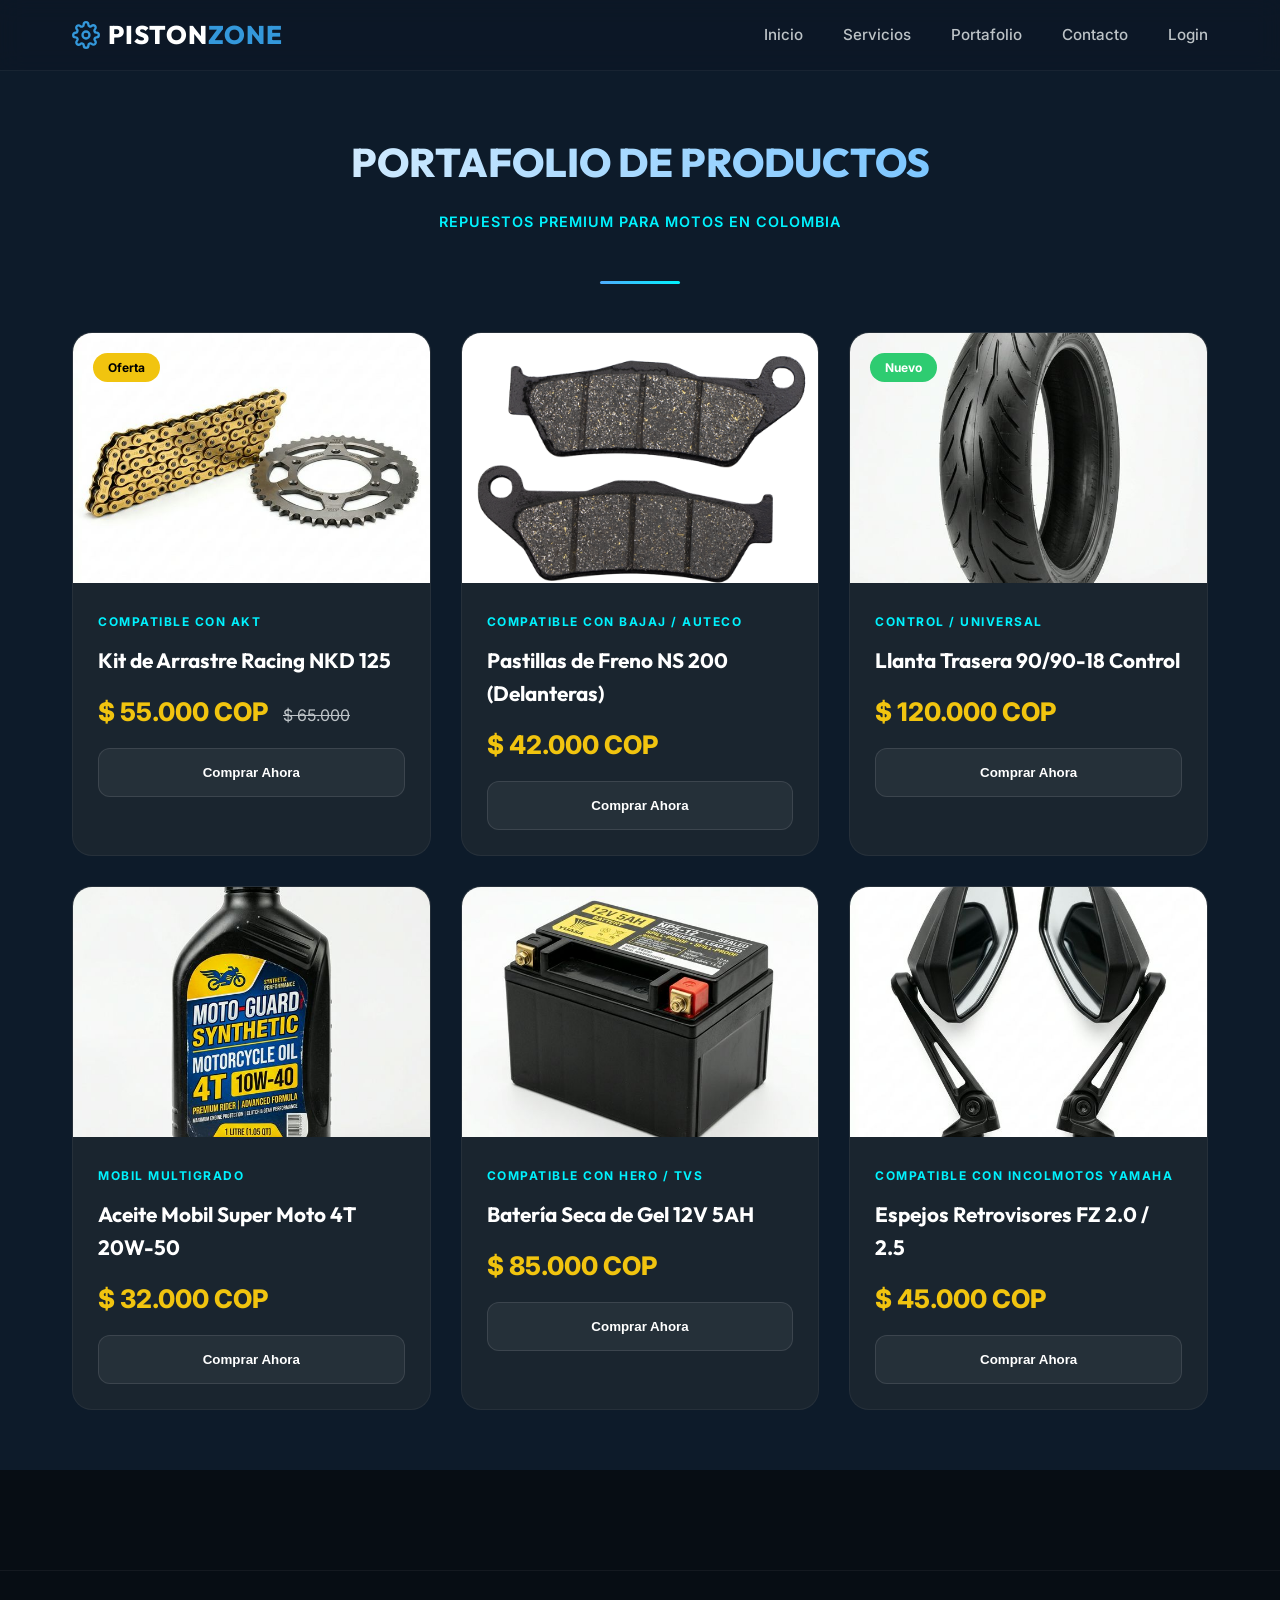
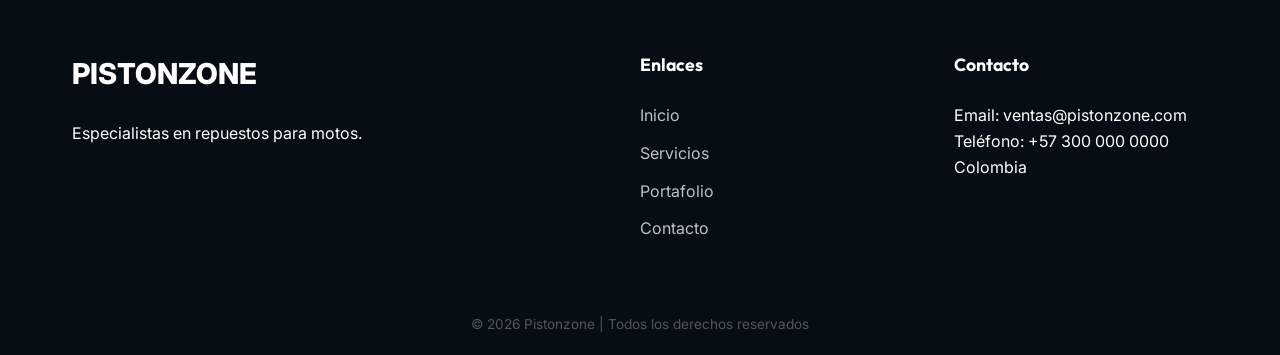
<file: Portafolio.html>
<!DOCTYPE html>
<html lang="es">

<head>
    <meta charset="UTF-8">
    <title>Portafolio - PISTONZONE</title>
    <meta name="viewport" content="width=device-width, initial-scale=1.0">

    <link rel="icon" href="assets/img/favicon.svg" type="image/svg+xml">
    <link rel="stylesheet" href="style.css">
</head>

<body>

    <!-- HEADER -->
    <header class="header">
        <nav class="navbar">

            <a href="index.html" class="logo" style="display: flex; align-items: center; gap: 8px;">
                <svg width="28" height="28" viewBox="0 0 24 24" fill="none" stroke="#3498db" stroke-width="2" stroke-linecap="round" stroke-linejoin="round">
                    <circle cx="12" cy="12" r="3"></circle>
                    <path d="M19.4 15a1.65 1.65 0 0 0 .33 1.82l.06.06a2 2 0 0 1 0 2.83 2 2 0 0 1-2.83 0l-.06-.06a1.65 1.65 0 0 0-1.82-.33 1.65 1.65 0 0 0-1 1.51V21a2 2 0 0 1-2 2 2 2 0 0 1-2-2v-.09A1.65 1.65 0 0 0 9 19.4a1.65 1.65 0 0 0-1.82.33l-.06.06a2 2 0 0 1-2.83 0 2 2 0 0 1 0-2.83l.06-.06a1.65 1.65 0 0 0 .33-1.82 1.65 1.65 0 0 0-1.51-1H3a2 2 0 0 1-2-2 2 2 0 0 1 2-2h.09A1.65 1.65 0 0 0 4.6 9a1.65 1.65 0 0 0-.33-1.82l-.06-.06a2 2 0 0 1 0-2.83 2 2 0 0 1 2.83 0l.06.06a1.65 1.65 0 0 0 1.82.33H9a1.65 1.65 0 0 0 1-1.51V3a2 2 0 0 1 2-2 2 2 0 0 1 2 2v.09a1.65 1.65 0 0 0 1 1.51 1.65 1.65 0 0 0 1.82-.33l.06-.06a2 2 0 0 1 2.83 0 2 2 0 0 1 0 2.83l-.06.06a1.65 1.65 0 0 0-.33 1.82V9a1.65 1.65 0 0 0 1.51 1H21a2 2 0 0 1 2 2 2 2 0 0 1-2 2h-.09a1.65 1.65 0 0 0-1.51 1z"></path>
                </svg>
                <span>PISTON<span style="color: #3498db;">ZONE</span></span>
            </a>

            <ul class="nav-menu">
                <li class="nav-item"><a href="index.html" class="nav-link">Inicio</a></li>
                <li class="nav-item"><a href="Servicios.html" class="nav-link">Servicios</a></li>
                <li class="nav-item"><a href="Portafolio.html" class="nav-link">Portafolio</a></li>
                <li class="nav-item"><a href="Contacto.html" class="nav-link">Contacto</a></li>
                <li class="nav-item"><a href="login.html" class="nav-link">Login</a></li>
            </ul>

            <div class="hamburger">
                <span class="bar"></span>
                <span class="bar"></span>
                <span class="bar"></span>
            </div>

        </nav>
    </header>

    <!-- CONTENIDO PRINCIPAL -->
    <main class="main-content">
        <section class="seccion-portafolio" style="padding: 60px 20px; background-color: #0d1b2a;">
            <div style="text-align: center; margin-bottom: 3rem;">
                <h1 class="section-title" style="color: #ffffff; font-size: 2.5rem; text-transform: uppercase;">Portafolio de Productos</h1>
                <p class="section-subtitle" style="color: #00f2fe; letter-spacing: 1px;">Repuestos premium para motos en Colombia</p>
                <!-- Línea de adorno usando colores de tu propia marca -->
                <div style="width: 80px; height: 3px; background: linear-gradient(to right, #4facfe, #00f2fe); margin: 0 auto; margin-top: 10px; border-radius: 5px;"></div>
            </div>

            <div class="portfolio-grid">
                
                <!-- Producto 1 -->
                <div class="product-card">
                    <span class="badge">Oferta</span>
                    <div class="img-container">
                        <img src="assets/img/kit.png" alt="Kit de arrastre motocicleta" class="product-img">
                    </div>
                    <div class="product-info">
                        <span class="product-brand">Compatible con AKT</span>
                        <h3 class="product-title">Kit de Arrastre Racing NKD 125</h3>
                        <p class="product-price">$ 55.000 COP <span class="old-price">$ 65.000</span></p>
                        <button class="add-cart-btn" onclick="alert('Añadido al carrito de compras')">Comprar Ahora</button>
                    </div>
                </div>

                <!-- Producto 2 -->
                <div class="product-card">
                    <div class="img-container">
                        <img src="assets/img/pastillas.png" alt="Frenos para moto" class="product-img">
                    </div>
                    <div class="product-info">
                        <span class="product-brand">Compatible con Bajaj / Auteco</span>
                        <h3 class="product-title">Pastillas de Freno NS 200 (Delanteras)</h3>
                        <p class="product-price">$ 42.000 COP</p>
                        <button class="add-cart-btn" onclick="alert('Añadido al carrito de compras')">Comprar Ahora</button>
                    </div>
                </div>

                <!-- Producto 3 -->
                <div class="product-card">
                    <span class="badge badge-new">Nuevo</span>
                    <div class="img-container">
                        <img src="assets/img/llanta.png" alt="Llanta para motocicleta" class="product-img">
                    </div>
                    <div class="product-info">
                        <span class="product-brand">Control / Universal</span>
                        <h3 class="product-title">Llanta Trasera 90/90-18 Control</h3>
                        <p class="product-price">$ 120.000 COP</p>
                        <button class="add-cart-btn" onclick="alert('Añadido al carrito de compras')">Comprar Ahora</button>
                    </div>
                </div>

                <!-- Producto 4 -->
                <div class="product-card">
                    <div class="img-container">
                        <img src="assets/img/aceite.png" alt="Aceite para motor" class="product-img">
                    </div>
                    <div class="product-info">
                        <span class="product-brand">Mobil Multigrado</span>
                        <h3 class="product-title">Aceite Mobil Super Moto 4T 20W-50</h3>
                        <p class="product-price">$ 32.000 COP</p>
                        <button class="add-cart-btn" onclick="alert('Añadido al carrito de compras')">Comprar Ahora</button>
                    </div>
                </div>

                <!-- Producto 5 -->
                <div class="product-card">
                    <div class="img-container">
                        <img src="assets/img/bateria.png" alt="Motor y sistema electrico" class="product-img">
                    </div>
                    <div class="product-info">
                        <span class="product-brand">Compatible con Hero / TVS</span>
                        <h3 class="product-title">Batería Seca de Gel 12V 5AH</h3>
                        <p class="product-price">$ 85.000 COP</p>
                        <button class="add-cart-btn" onclick="alert('Añadido al carrito de compras')">Comprar Ahora</button>
                    </div>
                </div>

                <!-- Producto 6 -->
                <div class="product-card">
                    <div class="img-container">
                        <img src="assets/img/espejos.png" alt="Manubrio de motocicleta" class="product-img">
                    </div>
                    <div class="product-info">
                        <span class="product-brand">Compatible con Incolmotos Yamaha</span>
                        <h3 class="product-title">Espejos Retrovisores FZ 2.0 / 2.5</h3>
                        <p class="product-price">$ 45.000 COP</p>
                        <button class="add-cart-btn" onclick="alert('Añadido al carrito de compras')">Comprar Ahora</button>
                    </div>
                </div>

            </div>
        </section>
    </main>

    <!-- FOOTER -->
    <footer class="footer">
        <div class="footer-container">
            <div>
                <div class="footer-logo">PISTONZONE</div>
                <p class="footer-desc">Especialistas en repuestos para motos.</p>
            </div>
            <div class="footer-links">
                <h4 class="footer-title">Enlaces</h4>
                <ul>
                    <li><a href="index.html">Inicio</a></li>
                    <li><a href="Servicios.html">Servicios</a></li>
                    <li><a href="Portafolio.html">Portafolio</a></li>
                    <li><a href="Contacto.html">Contacto</a></li>
                </ul>
            </div>
            <div class="footer-contact">
                <h4 class="footer-title">Contacto</h4>
                <p>Email: ventas@pistonzone.com</p>
                <p>Teléfono: +57 300 000 0000</p>
                <p>Colombia</p>
            </div>
        </div>
        <div class="footer-bottom">
            © 2026 Pistonzone | Todos los derechos reservados
        </div>
    </footer>

    <script src="script.js"></script>

</body>

</html>
</file>
<file: style.css>
@import url('https://fonts.googleapis.com/css2?family=Outfit:wght@400;600;700;800&family=Inter:wght@400;500&display=swap');

:root {
    /* Color Palette - HSL based for better harmony */
    --primary-hsl: 206, 100%, 65%;
    --primary: hsl(var(--primary-hsl));
    --secondary: #00f2fe;
    --accent: #f1c40f;
    --dark: #0d1b2a;
    --darker: #070d14;
    --dark-card: #1a252f;
    --text-main: #ffffff;
    --text-muted: #bdc3c7;
    --glass: rgba(13, 27, 42, 0.85);
    --transition: all 0.3s cubic-bezier(0.4, 0, 0.2, 1);
}

/* Base Styles */
* {
    margin: 0;
    padding: 0;
    box-sizing: border-box;
    scroll-behavior: smooth;
}

body {
    font-family: 'Inter', sans-serif;
    background-color: var(--darker);
    color: var(--text-main);
    line-height: 1.6;
    display: flex;
    flex-direction: column;
    min-height: 100vh;
}

h1, h2, h3, h4, .logo {
    font-family: 'Outfit', sans-serif;
}

.main-content {
    flex: 1;
    padding-top: 70px; /* Offset for sticky header */
}

/* ================================================ */
/* Header & Navigation (Glassmorphism)              */
/* ================================================ */
.header {
    background: var(--glass);
    backdrop-filter: blur(12px);
    -webkit-backdrop-filter: blur(12px);
    border-bottom: 1px solid rgba(255, 255, 255, 0.05);
    position: fixed;
    top: 0;
    left: 0;
    width: 100%;
    z-index: 1000;
    transition: var(--transition);
}

.header.scrolled {
    padding: 5px 0;
    background: rgba(7, 13, 20, 0.95);
    box-shadow: 0 10px 30px rgba(0, 0, 0, 0.3);
}

.navbar {
    display: flex;
    justify-content: space-between;
    align-items: center;
    height: 70px;
    max-width: 1200px;
    margin: 0 auto;
    padding: 0 2rem;
}

.logo {
    font-size: 1.6rem;
    font-weight: 800;
    color: #fff;
    text-decoration: none;
    letter-spacing: 1px;
    display: flex;
    align-items: center;
    gap: 10px;
}

.nav-menu {
    display: flex;
    list-style: none;
    gap: 2.5rem;
}

.nav-link {
    color: var(--text-muted);
    text-decoration: none;
    font-weight: 500;
    font-size: 0.95rem;
    position: relative;
    padding: 5px 0;
    transition: var(--transition);
}

.nav-link:hover, .nav-link.active {
    color: var(--primary);
}

.nav-link::after {
    content: '';
    position: absolute;
    bottom: 0;
    left: 0;
    width: 0;
    height: 2px;
    background: linear-gradient(90deg, var(--primary), var(--secondary));
    transition: var(--transition);
    border-radius: 2px;
}

.nav-link:hover::after, .nav-link.active::after {
    width: 100%;
}

/* Hamburger */
.hamburger {
    display: none;
    cursor: pointer;
}

.bar {
    display: block;
    width: 25px;
    height: 2px;
    margin: 6px auto;
    background-color: #fff;
    transition: var(--transition);
}

/* ================================================ */
/* Hero Section (Cinematic)                         */
/* ================================================ */
.hero-video {
    position: relative;
    width: 100%;
    height: 85vh;
    overflow: hidden;
    display: flex;
    align-items: center;
    justify-content: center;
}

.hero-video__bg {
    position: absolute;
    top: 50%;
    left: 50%;
    transform: translate(-50%, -50%);
    min-width: 100%;
    min-height: 100%;
    width: auto;
    height: auto;
    z-index: 0;
    object-fit: cover;
}

.hero-video__overlay {
    position: absolute;
    top: 0;
    left: 0;
    width: 100%;
    height: 100%;
    background: radial-gradient(circle, rgba(13, 27, 42, 0.4) 0%, rgba(7, 13, 20, 0.8) 100%);
    z-index: 1;
}

.hero-video__content {
    position: relative;
    z-index: 2;
    text-align: center;
    max-width: 900px;
    padding: 0 2rem;
}

.hero-video__title {
    font-size:clamp(2.5rem, 8vw, 4.5rem);
    font-weight: 800;
    line-height: 1.1;
    margin-bottom: 1.5rem;
    background: linear-gradient(to bottom, #fff 30%, #bdc3c7 100%);
    -webkit-background-clip: text;
    -webkit-text-fill-color: transparent;
    text-shadow: 0 10px 30px rgba(0,0,0,0.5);
}

.hero-video__subtitle {
    font-size: 1.25rem;
    color: var(--text-muted);
    margin-bottom: 3rem;
    max-width: 600px;
    margin-left: auto;
    margin-right: auto;
}

.hero-video__btn {
    display: inline-block;
    padding: 1rem 2.5rem;
    background: linear-gradient(135deg, var(--primary), var(--secondary));
    color: #fff;
    text-decoration: none;
    border-radius: 50px;
    font-weight: 700;
    text-transform: uppercase;
    letter-spacing: 1px;
    box-shadow: 0 10px 20px rgba(79, 172, 254, 0.3);
    transition: var(--transition);
}

.hero-video__btn:hover {
    transform: translateY(-5px);
    box-shadow: 0 15px 30px rgba(79, 172, 254, 0.4);
    filter: brightness(1.1);
}

/* ================================================ */
/* Section Titles & Layout                          */
/* ================================================ */
.section-title {
    font-size: 2.5rem;
    font-weight: 800;
    margin-bottom: 1rem;
    text-transform: uppercase;
    background: linear-gradient(90deg, #fff, var(--primary));
    -webkit-background-clip: text;
    -webkit-text-fill-color: transparent;
}

.section-subtitle {
    color: var(--secondary);
    font-weight: 600;
    letter-spacing: 2px;
    text-transform: uppercase;
    font-size: 0.9rem;
    margin-bottom: 3rem;
}

.bienvenida {
    background: linear-gradient(to bottom, var(--dark), var(--darker));
    padding: 100px 20px;
}

/* ================================================ */
/* Cards (Services & Products)                      */
/* ================================================ */
.services-container, .portfolio-grid {
    display: grid;
    grid-template-columns: repeat(auto-fit, minmax(300px, 1fr));
    gap: 30px;
    max-width: 1200px;
    margin: 0 auto;
    padding: 0 2rem;
}

.service-card, .product-card {
    background: var(--dark-card);
    border: 1px solid rgba(255, 255, 255, 0.05);
    border-radius: 20px;
    padding: 40px 30px;
    transition: var(--transition);
    position: relative;
    overflow: hidden;
}

.service-card::before {
    content: '';
    position: absolute;
    top: 0;
    left: 0;
    width: 100%;
    height: 4px;
    background: linear-gradient(90deg, var(--primary), var(--secondary));
    transform: scaleX(0);
    transition: var(--transition);
}

.service-card:hover {
    transform: translateY(-15px);
    border-color: rgba(79, 172, 254, 0.3);
    box-shadow: 0 20px 40px rgba(0, 0, 0, 0.4);
}

.service-card:hover::before {
    transform: scaleX(1);
}

.service-icon {
    font-size: 4rem;
    margin-bottom: 25px;
    display: inline-block;
    filter: drop-shadow(0 0 15px rgba(79, 172, 254, 0.3));
}

.service-title {
    color: #fff;
    font-size: 1.5rem;
    margin-bottom: 15px;
}

.service-desc {
    color: var(--text-muted);
    font-size: 0.95rem;
}

/* Product Card Specifics */
.product-card {
    padding: 0;
}

.img-container {
    width: 100%;
    height: 250px;
    overflow: hidden;
    position: relative;
}

.product-img {
    width: 100%;
    height: 100%;
    object-fit: cover;
    transition: transform 0.6s ease;
}

.product-card:hover .product-img {
    transform: scale(1.15);
}

.product-info {
    padding: 25px;
}

.product-brand {
    font-size: 0.75rem;
    color: var(--secondary);
    font-weight: 700;
    text-transform: uppercase;
    letter-spacing: 1.5px;
}

.product-title {
    margin: 10px 0;
    font-size: 1.3rem;
    font-weight: 700;
}

.product-price {
    font-size: 1.6rem;
    color: var(--accent);
    font-weight: 800;
    margin: 15px 0;
}

.old-price {
    font-size: 1rem;
    color: var(--text-muted);
    text-decoration: line-through;
    margin-left: 10px;
    font-weight: 400;
}

.add-cart-btn {
    width: 100%;
    padding: 1rem;
    border: none;
    border-radius: 12px;
    background: rgba(255, 255, 255, 0.05);
    color: #fff;
    font-weight: 700;
    cursor: pointer;
    transition: var(--transition);
    border: 1px solid rgba(255, 255, 255, 0.1);
}

.add-cart-btn:hover {
    background: var(--primary);
    border-color: var(--primary);
    transform: scale(1.02);
}

.badge {
    position: absolute;
    top: 20px;
    left: 20px;
    padding: 5px 15px;
    background: var(--accent);
    color: #000;
    font-weight: 700;
    font-size: 0.75rem;
    border-radius: 30px;
    z-index: 10;
}

.badge-new {
    background: #2ecc71;
    color: #fff;
}

/* ================================================ */
/* Contact Page                                     */
/* ================================================ */
.contact-container {
    display: grid;
    grid-template-columns: 1fr 1.5fr;
    gap: 40px;
    max-width: 1200px;
    margin: 0 auto;
    padding: 60px 2rem;
}

.contact-info, .contact-form-container {
    background: var(--dark-card);
    border-radius: 20px;
    padding: 50px;
    border: 1px solid rgba(255, 255, 255, 0.05);
}

.contact-item {
    display: flex;
    align-items: center;
    gap: 20px;
    margin-bottom: 30px;
}

.contact-item span {
    font-size: 2rem;
    color: var(--primary);
}

.contact-form input, .contact-form textarea {
    background: rgba(0, 0, 0, 0.2);
    border: 1px solid rgba(255, 255, 255, 0.1);
    border-radius: 10px;
    color: #fff;
    padding: 15px;
    margin-bottom: 20px;
    width: 100%;
    font-family: inherit;
    transition: var(--transition);
}

.contact-form input:focus, .contact-form textarea:focus {
    outline: none;
    border-color: var(--primary);
    box-shadow: 0 0 15px rgba(79, 172, 254, 0.2);
}

/* ================================================ */
/* Auth / Login                                     */
/* ================================================ */
.auth-container {
    display: flex;
    justify-content: center;
    align-items: center;
    min-height: calc(100vh - 140px);
}

.auth-forms {
    background: var(--dark-card);
    border-radius: 24px;
    padding: 40px;
    width: 100%;
    max-width: 420px;
    border: 1px solid rgba(255, 255, 255, 0.1);
    box-shadow: 0 30px 60px rgba(0,0,0,0.5);
}

.auth-tabs {
    display: flex;
    background: rgba(0,0,0,0.2);
    padding: 5px;
    border-radius: 12px;
    margin-bottom: 30px;
}

.auth-tab {
    flex: 1;
    padding: 12px;
    border: none;
    background: transparent;
    color: var(--text-muted);
    font-weight: 600;
    cursor: pointer;
    border-radius: 8px;
    transition: var(--transition);
}

.auth-tab.active {
    background: var(--primary);
    color: #fff;
    box-shadow: 0 4px 12px rgba(79, 172, 254, 0.3);
}

.auth-submit {
    width: 100%;
    padding: 1rem;
    background: linear-gradient(90deg, var(--primary), var(--secondary));
    border: none;
    border-radius: 12px;
    color: #fff;
    font-weight: 700;
    cursor: pointer;
    margin-top: 20px;
    transition: var(--transition);
}

/* ================================================ */
/* Footer                                           */
/* ================================================ */
.footer {
    background: var(--darker);
    border-top: 1px solid rgba(255, 255, 255, 0.05);
    padding: 80px 0 20px;
    margin-top: 100px;
}

.footer-container {
    display: grid;
    grid-template-columns: 2fr 1fr 1fr;
    gap: 60px;
    max-width: 1200px;
    margin: 0 auto;
    padding: 0 2rem;
}

.footer-logo {
    font-size: 1.8rem;
    font-weight: 800;
    color: #fff;
    margin-bottom: 1.5rem;
}

.footer-title {
    color: #fff;
    font-size: 1.1rem;
    margin-bottom: 1.5rem;
}

.footer-links ul {
    list-style: none;
}

.footer-links li {
    margin-bottom: 12px;
}

.footer-links a {
    color: var(--text-muted);
    text-decoration: none;
    transition: var(--transition);
}

.footer-links a:hover {
    color: var(--primary);
    padding-left: 5px;
}

.footer-bottom {
    text-align: center;
    padding-top: 60px;
    color: rgba(255, 255, 255, 0.3);
    font-size: 0.85rem;
}

/* Responsiveness */
@media (max-width: 900px) {
    .contact-container {
        grid-template-columns: 1fr;
    }
    .footer-container {
        grid-template-columns: 1fr;
        gap: 40px;
        text-align: center;
    }
}

@media (max-width: 768px) {
    .nav-menu {
        position: fixed;
        left: -100%;
        top: 70px;
        flex-direction: column;
        background: var(--dark);
        width: 100%;
        height: calc(100vh - 70px);
        padding: 40px;
        align-items: center;
        transition: 0.4s;
    }
    .nav-menu.active {
        left: 0;
    }
    .hamburger {
        display: block;
    }
    .hero-video__title {
        font-size: 2.5rem;
    }
}
</file>
